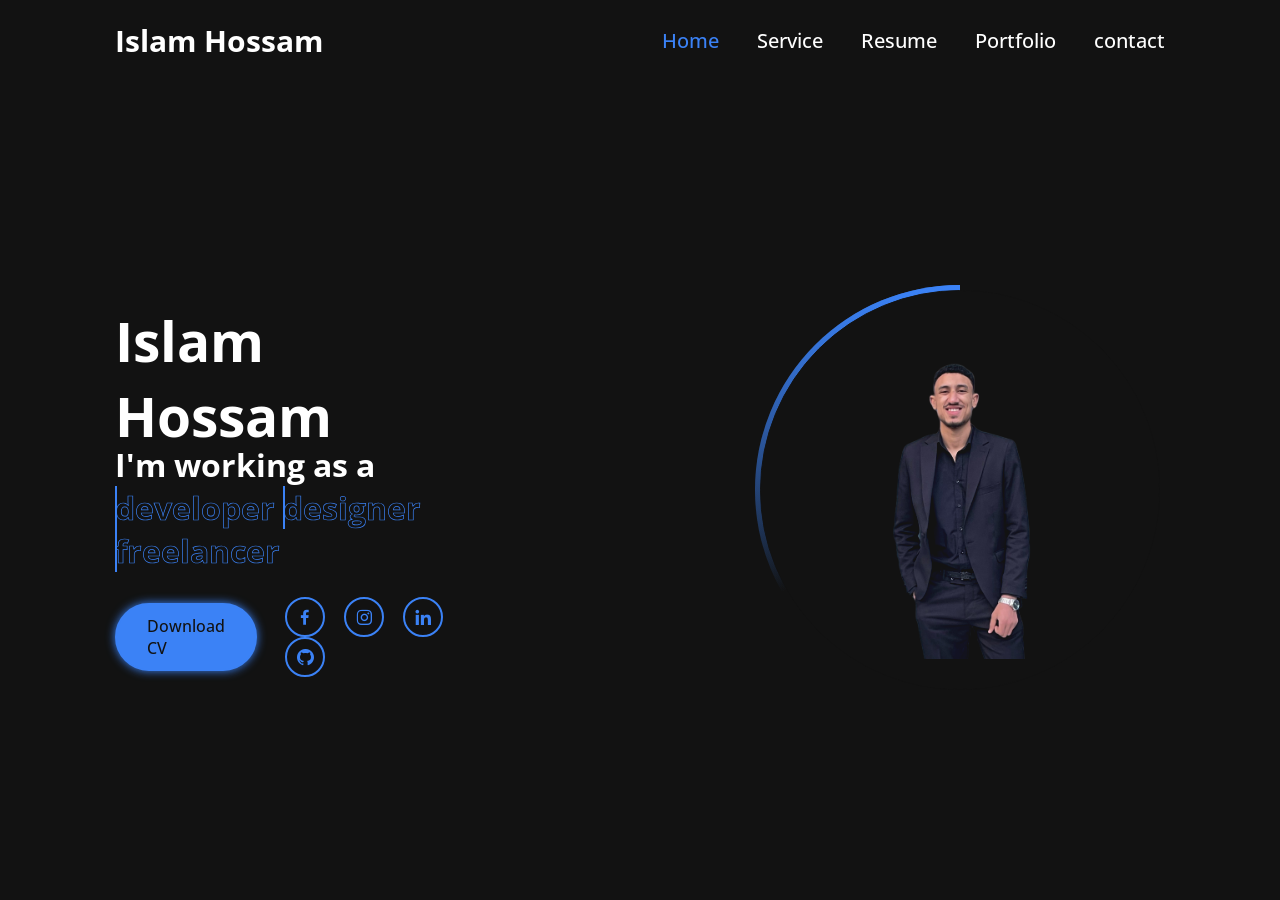
<file: index.html>
<!DOCTYPE html>
<html lang="en">
<head>
    <meta charset="UTF-8">
    <meta http-equiv="X-UA-Compatible" content="IE=edge">
    <meta name="viewport" content="width=device-width, initial-scale=1.0">
    <title>My Web Page</title>

    <link href='https://unpkg.com/boxicons@2.1.4/css/boxicons.min.css' rel='stylesheet'>

    <link rel="stylesheet" href="css/style.css">
</head>

<body>

    <header class="active">
        <a href="#" class="logo">Islam Hossam</a>

        <i class='bx bx-menu' id="menu-icon" ></i>

        <nav>
            <a href="#" class="active">Home</a>
            <a href="#">Service</a>
            <a href="#">Resume</a>
            <a href="#">Portfolio</a>
            <a href="#">contact</a>
        </nav>
    </header>


    <div class="bars-box active">
        <div class="bar" style="--i:6"></div>
        <div class="bar" style="--i:5"></div>
        <div class="bar" style="--i:4"></div>
        <div class="bar" style="--i:3"></div>
        <div class="bar" style="--i:2"></div>
        <div class="bar" style="--i:1"></div>
    </div>


    <section class="home active">
        <div class="home-detail">
            <h1>Islam Hossam</h1>
            <h2>I'm working as a
                <span style="--i:4" data-text="developer">developer</span>
                <span style="--i:3" data-text="designer">designer</span>
                <span style="--i:2" data-text="freelancer">freelancer</span>
                <span style="--i:1" data-text=""></span>

            </h2>
            <p></p>
            <div class="btn-sci">
                <a href="#" download type="application/pdf" class="btn" target="_blank">Download CV</a>
                <div class="sci">
                    <a href="https://www.facebook.com/ma.z.en.210231/"  target="_blank" rel="noopener noreferrer"><i class='bx bxl-facebook'></i></a>
                    <a href="https://www.instagram.com/_mazen_14_?fbclid=IwY2xjawSyyD5leHRuA2FlbQIxMABicmlkETFCQzhTTnJFM3R3cG96VzFLc3J0YwZhcHBfaWQQMjIyMDM5MTc4ODIwMDg5MgABHjpidECW7B0lFd5ASmpqh2tpj_6Jl1rZZtd_94Z6Qc_Pe8smpUyerIJ-i0Jo_aem_A-iiB2lGrauyWYYs6bvVeA"  target="_blank" rel="noopener noreferrer"><i class='bx bxl-instagram'></i></a>
                    <a href="https://www.linkedin.com/in/ma-z-en-210231/"  target="_blank" rel="noopener noreferrer"><i class='bx bxl-linkedin' ></i></a>
                    <a href="https://github.com/ma-z-en-210231"  target="_blank" rel="noopener noreferrer"><i class='bx bxl-github' ></i></a>
                </div>
            </div>
        </div>

        <div class="home-img">
            <div class="img-box">
                <div class="img-item">
                    <img src="images/My_P.png">
                </div>
            </div>
        </div>
    </section>


    <section class="services">
        <h2 class="heading">My <span>Services</span></h2>
        <div class="services-container">
            <div class="services-box">
                <div class='icon'>
                    <i class='bx bx-code-alt'></i>
                    <a href="#"><i class="bx bx-arrow-back"></i></a>
                </div>
                <h3>Web Development</h3>
                <p></p>
            </div>
            <div class="services-box">
                <div class='icon'>
                    <i class='bx bxs-paint'></i>
                    <a href="#"><i class="bx bx-arrow-back"></i></a>
                </div>
                <h3>UI/UX Design</h3>
                <p></p>
            </div>

            <div class="services-box">
                <div class='icon'>
                    <i class='bx bx-palette'></i>
                    <a href="#"><i class="bx bx-arrow-back"></i></a>
                </div>
                <h3>Graphic Design</h3>
                <p></p>
            </div>

            <div class="services-box">
                <div class='icon'>
                    <i class='bx bx-devices' ></i>
                    <a href="#"><i class="bx bx-arrow-back"></i></a>
                </div>
                <h3>Mobile App Development</h3>
                <p></p>
            </div>

            <div class="services-box">
                <div class='icon'>
                    <i class='bx bx-slideshow'></i>
                    <a href="#"><i class="bx bx-arrow-back"></i></a>
                </div>
                <h3>Video Editing</h3>
                <p></p>
            </div>

            <div class="services-box">
                <div class='icon'>
                    <i class='bx bx-camera'></i>
                    <a href="#"><i class="bx bx-arrow-back"></i></a>
                </div>
                <h3>Photography</h3>
                <p></p>
            </div>

        </div>
    </section>


    <section class="resume">
        <div class="resume-container">
            <div class="resume-box">
                <h2>why hire me</h2>
                <p> </p>
            <button class="resume-btn active">Experience</button>
            <button class="resume-btn">Education</button>
            <button class="resume-btn">Skills</button>
            <button class="resume-btn">About Me</button>
            </div>

            <div class="resume-box">
                <div class="resume-detail experience active">
                    <h2 class="heading">My <span>Experience</span></h2>
                    <p class="desc"></p>
                    <div class="resume-list">
                         <div class="resume-item">
                            <p class="year">2025 -present</p>
                            <h3>Data Entry </h3>
                            <p class="company">HUdl</p>
                            <p></p>
                        </div>
                         <div class="resume-item">
                            <p class="year">2025 - present</p>
                            <h3>Quality </h3>
                            <p class="company">Bound Link Agency</p>
                            <p></p>
                        </div>
                        <div class="resume-item">
                            <p class="year">2023 - Present</p>
                            <h3>Frontend Developer</h3>
                            <p class="company">Freelancer</p>
                            <p></p>
                        </div>
                        <div class="resume-item">
                            <p class="year">2024 - Present</p>
                            <h3>Full Stack Developer</h3>
                            <p class="company">Freelancer</p>
                            <p></p>
                        </div>
                        <div class="resume-item">
                            <p class="year">2024 - Present</p>
                            <h3>UI/UX</h3>
                            <p class="company">Freelancer</p>
                            <p></p>
                        </div>
                    </div>
                </div>

                <div class="resume-detail education">
                    <h2 class="heading">My <span>Education</span></h2>
                    <p class="desc"></p>
                    <div class="resume-list">
                        <div class="resume-item">
                            <p class="year">2017-2019</p>
                            <h3>English Cousre</h3>
                            <p class="company">AUC</p>
                            <p>Level B2</p>
                        </div>
                        <div class="resume-item">
                            <p class="year">2019-2024</p>
                            <h3>Computer Science & Mathematics</h3>
                            <p class="company">Faculty Of Science</p>
                            <p>AL-Azhar Univercity</p>
                        </div>
                        <div class="resume-item">
                            <p class="year">2025</p>
                            <h3>HR Course</h3>
                            <p class="company">BrightBridge Courses</p>
                            <p></p>
                        </div>
                        <div class="resume-item">
                            <p class="year">2023</p>
                            <h3>Programming Course</h3>
                            <p class="company">Udemy</p>
                            <p></p>
                        </div>
                    </div>
                </div>

                <div class="resume-detail skills">
                    <h2 class="heading">My <span>Skills</span></h2>
                    <p class="desc"></p>
                <div class="resume-list">
                    <div class="resume-item">
                        <i class='bx bxl-html5'></i>
                        <span>HTML5</span>
                    </div>
                    <div class="resume-item">
                        <i class='bx bxl-css3'></i>
                        <span>CSS3</span>
                    </div>
                    <div class="resume-item">
                        <i class='bx bxl-javascript'></i>
                        <span>JavaScript</span>
                    </div>
                    <div class="resume-item">
                        <i class='bx bxl-react'></i>
                        <span>React.Js</span>
                    </div>
                    <div class="resume-item">
                        <i class='bx bxl-postgresql'></i>
                        <span>DB</span>
                    </div>
                    <div class="resume-item">
                        <i class='bx bxl-tailwind-css'></i>
                        <span>Tailwind CSS</span>
                    </div>
                </div>
                </div>

                <div class="resume-detail about">
                    <h2 class="heading">About <span>me</span></h2>
                    <p class="desc"></p>
                    <div class="resume-list">
                        <div class="resume-item">
                            <p>Name <span> Islam Hossam</span></p>
                        </div>
                        <div class="resume-item">
                            <p>Gender <span> Male</span></p>
                        </div>
                        <div class="resume-item">
                            <p>Age <span>22 Years Old</span></p>
                        </div>
                        <div class="resume-item">
                            <p>City <span>Cairo</span></p>
                        </div>
                        <div class="resume-item">
                            <p>Nation <span>Egyptian</span></p>
                        </div>
                        <div class="resume-item">
                            <p>Full Time <span>Available</span></p>
                        </div>
                        <div class="resume-item">
                            <p>Freelance <span>Available</span></p>
                        </div>
                        <div class="resume-item">
                            <p>Phone <span>(+2) 01153478342</span></p>
                        </div>
                        <div class="resume-item">
                            <p>Email <span>islamhossam142@gmail.com</span></p>
                        </div>
                        <div class="resume-item">
                            <p>Languages <span>Arabic(Native), English</span></p>
                        </div>
                    </div>
                </div>
            </div>
        </div>
    </section>


    <section class="portfolio">
        <h2 class="heading">Latest <span>Projects</span></h2>
        <div class="portfolio-container">
            <div class="portfolio-box">
                <div class="portfolio-detail active">
                    <p class="numb">01</p>
                    <h3>Frontend Project</h3>
                    <p>Lorem, ipsum dolor sit amet consectetur adipisicing elit. Minima repellat vitae, assumenda aspernatur atque, reiciendis corporis ut odio eaque dolorum quos itaque sint commodi rerum repudiandae architecto numquam voluptatem. Eligendi.</p>
                    <div class="tech">
                        <p>HTML5, CSS3, JavaScript</p>
                    </div>
                    <div class="live-github">
                        <a href="#"><i class="bx bx-arrow-back"></i><span>Live Project</span></a>
                        <a href="#"><i class="bx bxl-github"></i><span>Github Repository</span></a>
                    </div>
                </div>

                <div class="portfolio-detail">
                    <p class="numb">02</p>
                    <h3>Fullstack Project</h3>
                    <p>Lorem, ipsum dolor sit amet consectetur adipisicing elit. Minima repellat vitae, assumenda aspernatur atque, reiciendis corporis ut odio eaque dolorum quos itaque sint commodi rerum repudiandae architecto numquam voluptatem. Eligendi.</p>
                    <div class="tech">
                        <p>Postgresql, React.js</p>
                    </div>
                    <div class="live-github">
                        <a href="#"><i class="bx bx-arrow-back"></i><span>Live Project</span></a>
                        <a href="#"><i class="bx bxl-github"></i><span>Github Repository</span></a>
                    </div>
                </div>

                <div class="portfolio-detail">
                    <p class="numb">03</p>
                    <h3>Frontend Project</h3>
                    <p>Lorem, ipsum dolor sit amet consectetur adipisicing elit. Minima repellat vitae, assumenda aspernatur atque, reiciendis corporis ut odio eaque dolorum quos itaque sint commodi rerum repudiandae architecto numquam voluptatem. Eligendi.</p>
                    <div class="tech">
                        <p>HTML5, CSS3, JavaScript</p>
                    </div>
                    <div class="live-github">
                        <a href="#"><i class="bx bx-arrow-back"></i><span>Live Project</span></a>
                        <a href="#"><i class="bx bxl-github"></i><span>Github Repository</span></a>
                    </div>
                </div>

                <div class="portfolio-detail">
                    <p class="numb">04</p>
                    <h3>Frontend Project</h3>
                    <p>Lorem, ipsum dolor sit amet consectetur adipisicing elit. Minima repellat vitae, assumenda aspernatur atque, reiciendis corporis ut odio eaque dolorum quos itaque sint commodi rerum repudiandae architecto numquam voluptatem. Eligendi.</p>
                    <div class="tech">
                        <p>HTML5, CSS3, JavaScript</p>
                    </div>
                    <div class="live-github">
                        <a href="#"><i class="bx bx-arrow-back"></i><span>Live Project</span></a>
                        <a href="#"><i class="bx bxl-github"></i><span>Github Repository</span></a>
                    </div>
                </div>

                <div class="portfolio-detail">
                    <p class="numb">05</p>
                    <h3>Frontend Project</h3>
                    <p>Lorem, ipsum dolor sit amet consectetur adipisicing elit. Minima repellat vitae, assumenda aspernatur atque, reiciendis corporis ut odio eaque dolorum quos itaque sint commodi rerum repudiandae architecto numquam voluptatem. Eligendi.</p>
                    <div class="tech">
                        <p>HTML5, CSS3, JavaScript</p>
                    </div>
                    <div class="live-github">
                        <a href="#"><i class="bx bx-arrow-back"></i><span>Live Project</span></a>
                        <a href="#"><i class="bx bxl-github"></i><span>Github Repository</span></a>
                    </div>
                </div>

                <div class="portfolio-detail">
                    <p class="numb">06</p>
                    <h3>Frontend Project</h3>
                    <p>Lorem, ipsum dolor sit amet consectetur adipisicing elit. Minima repellat vitae, assumenda aspernatur atque, reiciendis corporis ut odio eaque dolorum quos itaque sint commodi rerum repudiandae architecto numquam voluptatem. Eligendi.</p>
                    <div class="tech">
                        <p>HTML5, CSS3, JavaScript</p>
                    </div>
                    <div class="live-github">
                        <a href="#"><i class="bx bx-arrow-back"></i><span>Live Project</span></a>
                        <a href="#"><i class="bx bxl-github"></i><span>Github Repository</span></a>
                    </div>
                </div>
            </div>

            <div class="portfolio-box">
                <div class="portfolio-carousel">
                    <div class="img-slide">
                        
                    </div>
                </div>

                <div class="navigation">
                    <button class="arrow-left disabled"><i class="bx bx-chevron-left"></i></button>
                    <button class="arrow-right"><i class="bx bx-chevron-right"></i></button>
                </div>
            </div>
        </div>
    </section>


    <section class="contact">
        <div class="contact-container">
            <div class="contact-box">
                <h2>Lets Start Work Together</h2>
                <p class="desc">Lorem ipsum dolor sit amet consectetur adipisicing elit. Quisquam, voluptatibus.</p>
                <div class="contact-detail">
                    <i class="bx bxs-phone"></i>
                    <div class="detail">
                        <p>Phone</p>
                        <p>(+2) 01153478342</p>
                    </div>
                </div>
                <div class="contact-detail">
                    <i class='bx bxs-envelope' ></i>
                    <div class="detail">
                        <p>Email</p>
                        <p>islamhossam142@gmail.com</p>
                    </div>
                </div>
                <div class="contact-detail">
                    <i class='bx bxs-map' ></i>
                    <div class="detail">
                        <p>Address</p>
                        <p>Giza, Cairo</p>
                    </div>
                </div>
            </div>

            <div class="contact-box">
                <form action="">
                    <h2 class="heading">Contact <span>Me</span></h2>
                    <div class="field-box">
                        <input type="text" placeholder="Your Full Name" required>
                        <input type="email" placeholder="Email Address" required>
                        <input type="text" placeholder="Phone Number" required>
                        <input type="text" placeholder="Subject" required>
                        <textarea name="" id="" placeholder="Your Message" required></textarea>
                    </div>
                    <button type="submit" class="btn">Send Message</button>
                </form>
            </div>
        </div>
    </section>


    <script src="js/script.js"></script>
</body>

</html>
</file>
<file: css/style.css>
@import url('https://fonts.googleapis.com/css2?family=Open+Sans:ital,wght@0,300..800;1,300..800&family=Poppins:wght@400;500;700&display=swap');

* {
    margin: 0;
    padding: 0;
    box-sizing: border-box;
    text-decoration:none ;
    border: none;
    outline: none;
    font-family: "Open Sans", sans-serif;
}

:root{
    --bg-color: #121212; /* #1f242d */
    --second-bg-color: #1E1E1E; /* #323946 */
    --main-color:#3B82F6;  /* #7cf03d */
    --white-color:#ffff;
    --disabled-color:#fff3;
}

html{
    font-size: 62.5%;
}

body{
    color: var(--white-color);
}

header{
    position: fixed;
    top: 0;
    left: 0;
    width: 100%;
    padding: 2rem 9%;
    background-color: var(--bg-color);
    display: flex;
    justify-content:space-between;
    align-items: center;
    z-index: 100;
    visibility: hidden; 
    opacity: 0;
}

header.active{
    animation: show-header 1.2s linear forwards;
    animation-delay: 1.2s;
}

@keyframes show-header{
    100%{
        visibility: visible;
        opacity: 1;
    }
}

.logo{
    font-size: 3rem;
    font-weight: 700;
    color: var(--white-color);
}

nav a{
    font-size: 2rem;
    font-weight: 500;
    color: var(--white-color);
    margin-left: 3.5rem;
    transition: .5s ;
}

nav a:hover,
nav a.active{
    color: var(--main-color);
}

#menu-icon{
    font-size: 4rem;
    display: none;
}

.bars-box{
    position: absolute;
    width: 100%;
    height: 100%;
    display: flex;
}

.bars-box .bar{
    width: 100%;
    height: 100%;
    background: var(--bg-color);
    animation: hide-bars .5s ease-in-out both;
    animation-delay: calc(.1s * var(--i));
}

@keyframes hide-bars{
    0%{
        transform: translateY(0);
    }
    
    100%{
        transform: translateY(-100%);
    }
}

.bars-box.active .bar{
    animation: show-bars .5s ease-in-out both;
    animation-delay: calc(.1s * var(--i));
}

@keyframes show-bars{
    0%{
        transform: translateY(-100%);
    }

    100%{
        transform: translateY(0);
    }
}

section{
    position: absolute;
    width: 100%;
    height: 100%;
    padding: 10rem 9% 2rem;
    visibility: hidden;
    opacity: 0;
    overflow: hidden;
    
}

section.active{
    animation: show-content 1.2s linear forwards;
    animation-delay: 1.5s;
    
}

@keyframes show-content{
    100%{
        visibility: visible;
        opacity: 1;
        overflow: auto;
    }
}

.home{
    display: flex;
    align-items: center;
    gap: 30rem;
}

.home-detail h1{
    font-size: clamp(3.5rem, 10vw, 5.5rem);
}

.home-detail h2{
    display: inline-block;
    font-size: 3.2rem;
    margin-top: -1rem;
}

.home-detail h2 span{
    position: relative;
    display: inline-block;
    color: transparent ;
    -webkit-text-stroke: .07rem var(--main-color);
    animation: display-text 16s linear infinite;
    animation-delay:calc(-4s * var(--i));
}

@keyframes display-text{
    25%,
    100%{
        display: none;
    }
}

.home-detail h2 span::before{
    content: attr(data-text);
    position: absolute;
    width: 0;
    border-right: .2rem solid var(--main-color);
    color: var(--main-color);
    white-space: nowrap;
    overflow: hidden;
    animation: fill-text 4s linear forwards;
}

@keyframes fill-text{
    10%,
    100%{
        width: 0;
    }
    70%,
    90%{
        width: 100%;
    }
}


.home-detail p{
    font-size: 1.6rem;
    margin: 1rem 0 2.5rem;
}

.home-detail .btn-sci{
    display: flex; 
    align-items: center;
}

.btn{
    display: inline-block;
    padding: 1rem 3rem;
    background: var(--main-color);
    border: .2rem solid var(--main-color);
    border-radius: 4rem;
    box-shadow: 0 0 1rem var(--main-color);
    font-size: 1.6rem;
    color: var(--bg-color);
    font-weight: 500;  
    transition: .5s;
}

.btn:hover{
    background: transparent;
    color: var(--main-color);
    box-shadow: none;
}

.home-detail .btn-sci .sci{
    margin-left: 2rem;
}

.home-detail .btn-sci .sci a{
    display: inline-flex;
    padding: .8rem ;
    border: .2rem solid var(--main-color);
    border-radius: 50%;
    font-size: 2rem;
    color: var(--main-color);
    margin: 0 .8rem;
    transition: .5s;
}

.home-detail .btn-sci .sci a:hover{
    background: var(--main-color);
    color: var(--bg-color);
    box-shadow: 0 0 1rem var(--main-color);
}

.home-img .img-box{
    position: relative;
    width: 32vw;
    height: 32vw;
    border-radius: 50%; 
    padding: .5rem;
    display: flex;
    justify-content: center;
    align-items: center;
    overflow: hidden;
}

.home-img .img-box::before,
.home-img .img-box::after{
    content: '';
    position: absolute;
    width: 50rem;
    height: 50rem;
    background: conic-gradient(transparent,transparent,transparent, var(--main-color));
    transform: rotate(0deg);
    animation: rotate-border 10s linear infinite;
}

.home-img .img-box::after{
    animation-delay: -5s;
}
@keyframes rotate-border{
    100%{
        transform: rotate(360deg);
    }
}


.home-img .img-box .img-item{
    position: relative;
    width: 100%;
    height: 100%;
    background: var(--bg-color);
    border-radius: 50%;
    border: .01rem solid var(--bg-color);
    display: flex;
    justify-content: center;
    z-index: 1;
    overflow: hidden;
    
}

.home-img .img-box .img-item  img { 
    position: absolute;
    top: 3rem;
    display: block;
    width: 85%;
    object-fit: cover;
    mix-blend-mode: lighten;
    
}

.heading{
    font-size: 4.5rem;
    text-align: center;
    margin-bottom: 2rem;
}

.heading span {
    color: var(--main-color);
}

.services-container{
    display: grid;
    grid-template-columns: repeat(auto-fit, minmax(30rem, 1fr));
    gap: 2rem;
}

.services-container .services-box{
    padding: 3rem 2.5rem;
    background: var(--second-bg-color);
    border: .2rem solid var(--second-bg-color);
    border-radius: 1rem;
}

.services-container .services-box:hover{
    border-color: var(--main-color);
    transform: scale(1.02);
}

.services-box .icon{
    display: flex;
    justify-content: space-between;
    align-items: center;

}

.services-box .icon i{
    font-size: 4.5rem;
    transition: .5s;
}

.services-box:hover .icon :not(a i) {
    color: var(--main-color);

}

.services-box .icon a{
    display: inline-flex;
    background: var(--white-color);
    border-radius: 50%;
    padding: 1rem;
    transition: .5s;
}

.services-box:hover .icon a{
    background: var(--main-color);
}

.services-box .icon a i{
    font-size: 3rem;
    color: var(--bg-color);
    transform: rotate(225deg);
}

.services-box .icon a:hover i {
    transform: rotate(180deg);
}

.services-box h3 {
    font-size: 3rem;
    margin: .5rem 0 2rem;
    transition: .5s;
}

.services-box:hover h3 {
    color: var(--main-color);
}

.services-box p{
    font-size: 1.6rem;
}

.resume-container{
    display: grid;
    grid-template-columns: 1fr 2fr;
    gap: 5rem;
}

.resume-box h2{
    font-size: 4.5rem;
    margin-bottom: 1.6rem;
}

.resume-box p{ 
    font-size: 1.6rem;   
}

.resume-box .desc{
    margin: 2rem 0 2.5rem;;
}

.resume-box .resume-btn{
    width: 100%;
    height: 5.3rem ;
    background: var(--second-bg-color);
    border: .2rem solid var(--second-bg-color);
    font-size: 1.6rem;
    font-weight: 500;
    color: var(--white-color);
    margin-bottom: 2rem;
    border-radius: 1rem;
    cursor: pointer;
}

.resume-box .resume-btn.active{
    border-color: var(--main-color);
    color: var(--main-color);
}

.resume-detail{
    display: none;
}

.resume-detail.active{
    display: block;
}

.resume-box .heading{
    font-size: 3.5rem;
    text-align: left;
}

.resume-list{
    display: grid;
    grid-template-columns: repeat(auto-fit, minmax(30rem, 1fr));
    gap: 2rem;
    height: 45rem;
    overflow: auto;
}

.resume-list::-webkit-scrollbar{
    width: .7rem;
}

.resume-list::-webkit-scrollbar-thumb{
    background: transparent;
    border-radius: 1rem;
}

.resume-list:hover::-webkit-scrollbar-thumb{
    background: var(--main-color);
}

.resume-list .resume-item{
    padding: 3rem 2.5rem;
    background: var(--second-bg-color);
    border-radius: .8rem;
    height: calc((45rem - 2rem) /2);
    display: flex;
    flex-direction: column;
    justify-content: center;
}

.resume-item .year{
    color: var(--main-color);
}

.resume-item h3{
    font-size: 2.2rem;
}

.resume-item .company{
    position: relative;
    margin-left: 2rem;
    margin-bottom: 2rem;
}

.resume-item .company::before{
    content: '';
    position: absolute;
    top: 50%;
    transform: translateY(-50%);
    padding: .5rem;
    background: var(--main-color);
    border-radius: 50%;
    margin-left: -2rem;
}

.resume-detail.skills .resume-list{
    grid-template-columns: repeat(auto-fit, minmax(15rem, 1fr));
    height: auto;
    overflow: visible;
}

.resume-detail.skills .resume-item{
    position: relative;
    height: auto;
    align-items: center;
}

.resume-detail.skills .resume-item i{
    font-size: 8.5rem;
    transition: .5s;
}

.resume-detail.skills .resume-item:hover i{
    color: var(--main-color);
}

.resume-detail.skills .resume-item span{
    position: absolute;
    top: -20%;
    background: var(--white-color);
    color: var(--bg-color);
    font-size: 1.6rem;
    padding: .5rem 1rem;
    border-radius: .6rem;
    pointer-events: none;
    opacity: 0;
    transition: .2s;
    transform: scale(.9);
}

.resume-detail.skills .resume-item:hover span{
    top : -25%;
    opacity: 1;
    transform: scale(1);
}

.resume-detail.about .resume-list{
    grid-template-columns: repeat(auto-fit, minmax(25rem, 1fr));
    height: auto;
}

.resume-detail.about .resume-item{
    padding: 0 0 .5rem;
    height: auto;
    background: transparent;
}

.resume-detail.about .resume-item p{
    color: var(--main-color);
}

.resume-detail.about .resume-item p span{
    color: var(--white-color);
    margin-left: 1rem;
    font-size: 1.8rem;
}

.portfolio-container{
    display: grid;
    grid-template-columns: repeat(2, 1fr);
    gap: 3rem;
}

.portfolio-detail{
    display: none;
}

.portfolio-detail.active{
    display: block;
}

.portfolio-box .numb{
    font-size: 8rem;
    -webkit-text-stroke: .07rem var(--white-color);
    color: transparent;
    line-height: 1;
}

.portfolio-box h3{
    font-size: 3.5rem;
    margin: .8rem 0 2rem;
}

.portfolio-box p{
    font-size: 1.6rem;
}

.portfolio-box .tech{
    margin: 2rem 0;
    color: var(--main-color);
    border-bottom: .1rem solid var(--white-color);
    padding-bottom: 2rem;
}

.portfolio-box .live-github a{
    position: relative;
    display: inline-flex;
    padding: 1.3rem;
    font-size: 3rem;
    color: var(--white-color);
    border-radius: 50%;
    background: var(--second-bg-color);
    transition: .5s;
}

.portfolio-box .live-github a:hover{
    color: var(--main-color);
}

.portfolio-box .live-github a:first-child{
    margin-right: 1.5rem;
}

.portfolio-box .live-github a:first-child i{
    transform: rotate(135deg);
}

.portfolio-box .live-github a span{
    position: absolute;
    top: -60%;
    left: 50%;
    transform: translateX(-50%) scale(.9);
    background: var(--white-color);
    color: var(--bg-color);
    font-size: 1.6rem;
    padding: .5rem 1rem;
    border-radius: .6rem;
    pointer-events: none;
    white-space: nowrap;
    opacity: 0;
    transition: .2s;
}

.portfolio-box .live-github a:hover span{
    top: -70%;
    opacity: 1;
    transform: translateX(-50%) scale(.9);
}   

.portfolio-box .portfolio-carousel{
    width: 100%;
    height: 100%;
    border-radius: 1rem;
    overflow: hidden;
}

.portfolio-box .img-slide{
    display: grid;
    grid-auto-flow: column;
    grid-auto-columns: 100%;
    gap: 2rem;
    height: inherit;
    transition: .5s;
}

.portfolio-carousel .img-item{
    height: inherit;
}

.portfolio-carousel .img-item img{
    display: block;
    width: 100%;
    height: 100%;
    object-fit: cover;
    border-radius: 1rem;
}

.portfolio-box .navigation{
    text-align: right;
    margin-top: 2rem;
}

.portfolio-box .navigation button{
    display: inline-flex;
    padding: .4rem;
    background: var(--second-bg-color);
    border: .2rem solid var(--main-color);
    border-radius: .6rem;
    font-size: 4rem;
    color: var(--main-color);
    cursor: pointer;
}

.portfolio-box .navigation button.disabled{
    border-color: var(--second-bg-color);
    color: var(--disabled-color);
}

.portfolio-box .navigation .arrow-right{
    margin-left: 1.5rem;
}

.contact-container{
    display: grid;
    grid-template-columns: 1fr 1.3fr;
    gap: 3rem;
}

.contact-container .contact-box:first-child{
    align-self: center;
}

.contact-box h2{
    font-size: 4.5rem;
}

.contact-box p{
    font-size: 1.6rem;
}

.contact-box .desc{
    margin: 1.5rem 0 2.5rem;
}

.contact-box .contact-detail{
    display: flex;
    align-items: center;
    margin: 2rem 0;
}

.contact-detail i{
    display: inline-flex;
    background: var(--second-bg-color);
    color: var(--main-color);
    font-size: 3rem;
    padding: 1.2rem;
    border-radius: .6rem;
    margin-right: 1.5rem;
}

.contact-detail .detail p:first-child{
    color: var(--main-color);
}

.contact-box form{
    background: var(--second-bg-color);
    padding:2.5rem 3.5rem 3.5rem; 
    border-radius: 1rem;
    text-align: center;
}

.contact-box .heading{
    font-size: 3.5rem;
}

.contact-box .field-box{
    display: grid;
    grid-template-columns: repeat(2, 1fr);
    gap: 2rem;
}

.contact-box .field-box input,
.contact-box .field-box textarea{
    padding: 1.5rem ;
    background: var(--bg-color);
    border: .15rem solid var(--bg-color);
    border-radius: .6rem;
    font-size: 1.6rem;
    color: var(--white-color);
}

.contact-box .field-box textarea{
    grid-column: 1/ -1;
    height: 26rem;
    resize: none;
}

.contact-box .field-box input:focus,
.contact-box .field-box textarea:focus{
    border-color: var(--main-color);
}

.contact-box .btn{
    margin-top: 2rem;
    cursor: pointer;
}

@media screen and (max-width: 1200px){
    html{
        font-size: 55%;
    }
}

@media screen and (max-width: 992px){
    header {
        padding: 2rem 4%;
    }

    section {
        padding: 10rem 4% 2rem;
    }
}

@media screen and (max-width: 810px){
    .contact-box .field-box{
        grid-template-columns: 1fr;
    }
}

@media screen and (max-width: 768px){
    #menu-icon{
        display: block;
    }

    nav{
        position: absolute;
        top: 100%;
        left: 0;
        width: 100%;
        padding: 1rem 0;
        background: var(--bg-color);
        border-top: .1rem solid rgba(0, 0, 0, .2);
        box-shadow: 0 .5rem 1rem rgba(0, 0, 0, .2);
        text-align: center;
        display: none;
    }

    nav.active{
        display: block;
    }

    nav a{
        margin: 4rem 0;
        display: block;
    }

    .home {
        flex-direction: column-reverse;
        justify-content: center;
        gap: 2rem;
    }

    .home-img .img-box{
        width: 35rem;
        height: 35rem;
    }

    .resume-container,
    .portfolio-container,
    .contact-container{
        grid-template-columns: 1fr;
    }

    .resume-container{
        gap: 3rem;
    }

    .portfolio-container .portfolio-box:first-child{
        order: 1;
    }

    .contact-box .field-box{
        grid-template-columns: repeat(2, 1fr);
    }
}

@media screen and (max-width: 600px){
    .home-img .img-box{
        width: 30rem;
        height: 30rem;
    }

    .contact-box .field-box{
        grid-template-columns: 1fr;
    }
}

@media screen and (max-width: 450px){
    html{
        font-size: 50%;
    }
}

@media screen and (max-width: 400px){

    .home-detail,
    .resume-box h2,
    .resume-box .heading,
    .resume-box .desc,
    .resume-detail.about .resume-item {
        text-align: center;
    }

    .home-detail .btn-sci{
        flex-direction: column-reverse;
    }

    .home-detail .btn-sci .sci{
        margin-left: 0;
        margin-bottom: 2rem;
    }

    .contact-box form{
        padding: 2.5rem 3rem 3.5rem;
    }

    .contact-box h2{
        font-size: 3.5rem;
    }
}
</file>
